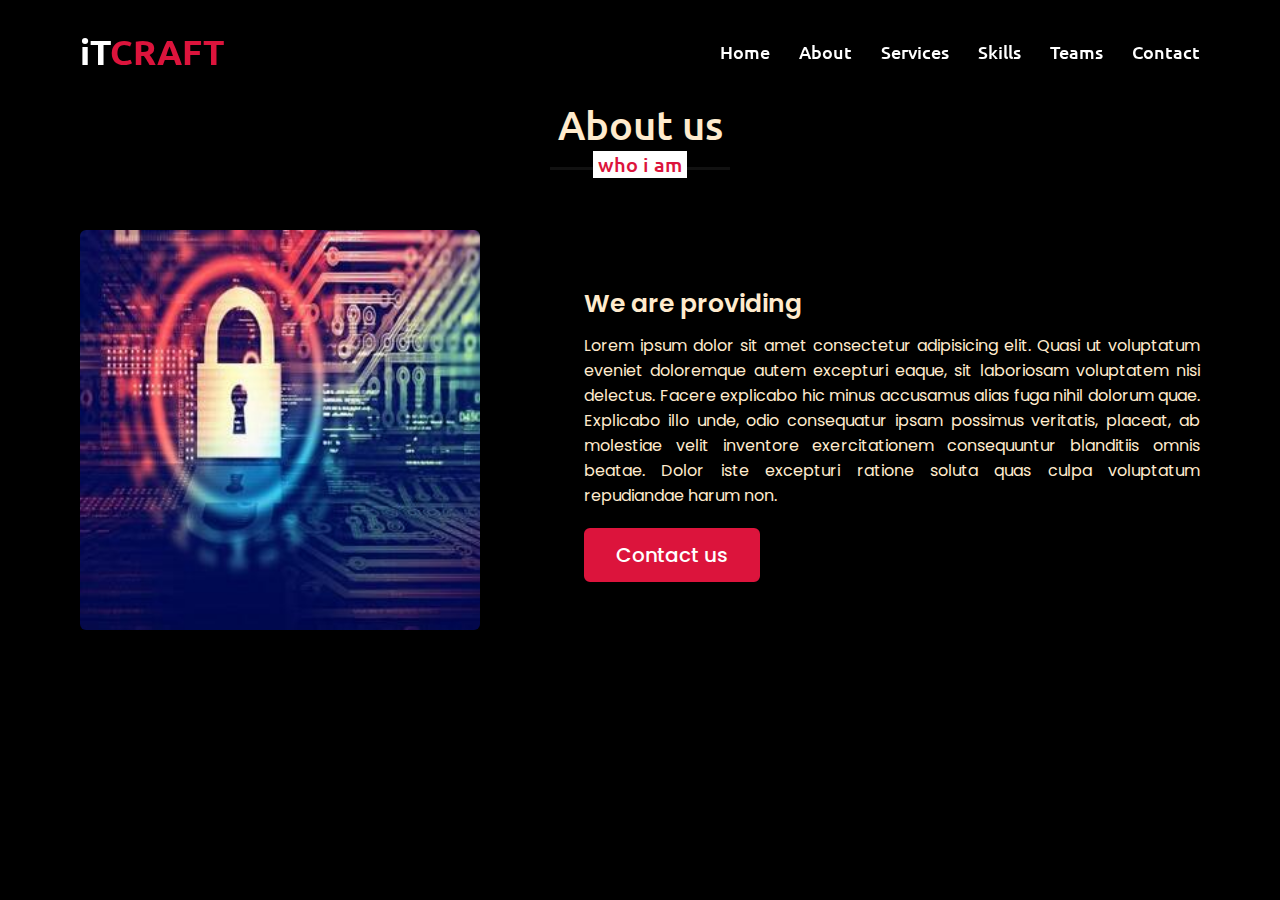
<file: about.html>
<!DOCTYPE html>
<html lang="en">
<head>
    <meta charset="UTF-8">
    <title>About</title>
    <link rel="stylesheet" href="style.css">
    <style>
        body{
            background-color: black;
            color: blanchedalmond;
        }
    </style>
</head>
<body>
<div class="scroll-up-btn">
    <i class="fas fa-angle-up"></i>
</div>
<nav class="navbar">
    <div class="max-width">
        <div class="logo"><a href="#">iT<span>CRAFT</span></a></div>
        <ul class="menu">
            <li><a href="index.html" class="menu-btn">Home</a></li>
            <li><a href="#about" class="menu-btn">About</a></li>
            <li><a href="index2.html" class="menu-btn">Services</a></li>
            <li><a href="skil.html" class="menu-btn">Skills</a></li>
            <li><a href="iteams.html" class="menu-btn">Teams</a></li>
            <li><a href="contauct.html" class="menu-btn">Contact</a></li>
        </ul>
        <div class="menu-btn">
            <i class="fas fa-bars"></i>
        </div>
    </div>
</nav>


    <section class="about" id="about">
        <div class="max-width">
            <h2 class="title">About us</h2>
            <div class="about-content">
                <div class="column left">
                    <img src="imgs/networking.jpg" alt="">
                </div>
                <div class="column right">
                    <div class="text">We are providing<span class="typing-2"></span></div>
                    <p>Lorem ipsum dolor sit amet consectetur adipisicing elit. Quasi ut voluptatum eveniet doloremque autem excepturi eaque, sit laboriosam voluptatem nisi delectus. Facere explicabo hic minus accusamus alias fuga nihil dolorum quae. Explicabo illo unde, odio consequatur ipsam possimus veritatis, placeat, ab molestiae velit inventore exercitationem consequuntur blanditiis omnis beatae. Dolor iste excepturi ratione soluta quas culpa voluptatum repudiandae harum non.</p>
                    <a href="#">Contact us</a>
                </div>
            </div>
        </div>
    </section>

    <script src="script.js"></script>
</body>
    
</html>
</file>
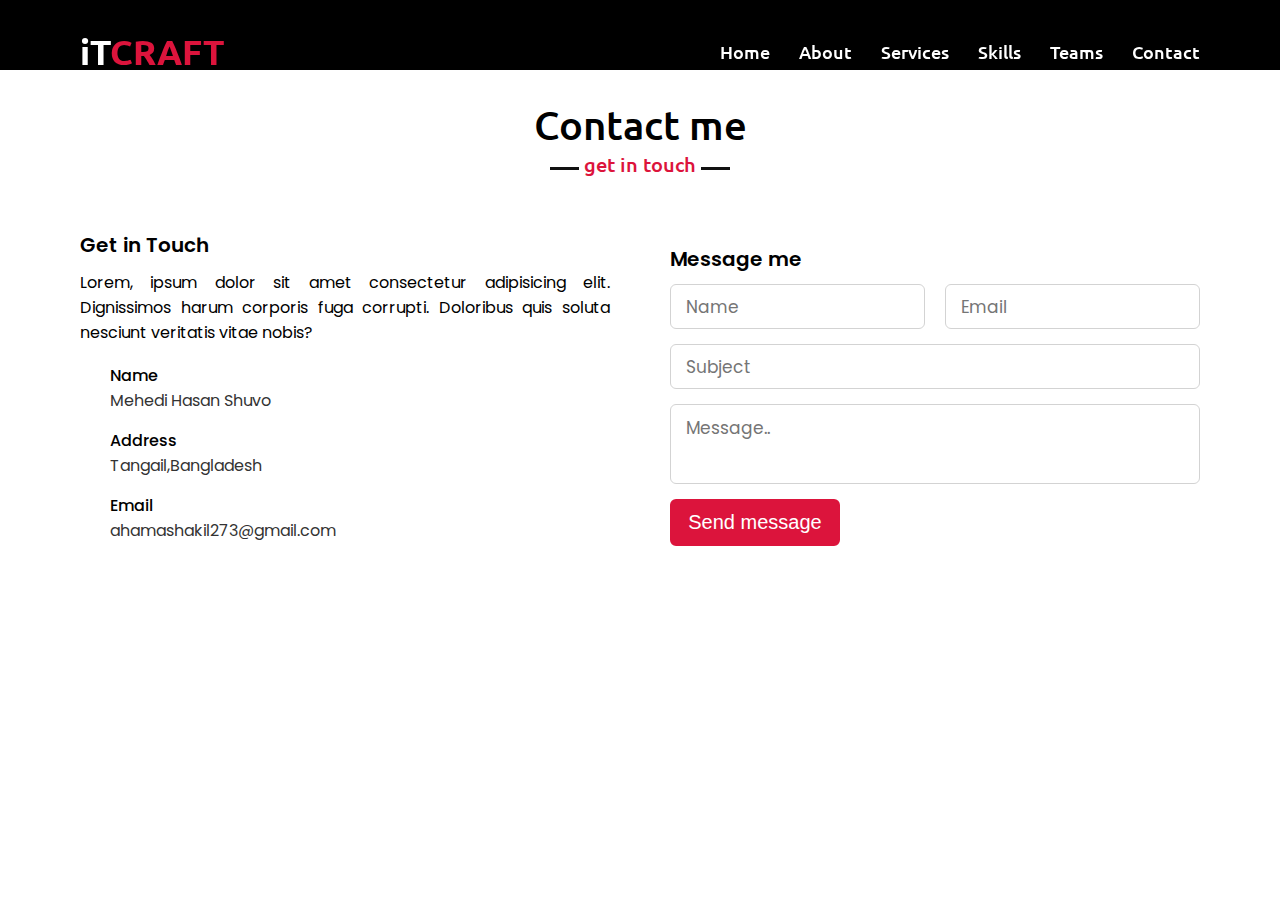
<file: contauct.html>
<!DOCTYPE html>
<html lang="en">
<head>
    <meta charset="UTF-8">
    <title>Document</title>
    <link rel="stylesheet" href="style.css">
</head>
<body>
    <nav class="navbar" style="background-color: black;height: 70px;">
        <div class="max-width">
            <div class="logo"><a href="#">iT<span>CRAFT</span></a></div>
            <ul class="menu">
                <li><a href="index.html" class="menu-btn">Home</a></li>
                <li><a href="about.html" class="menu-btn">About</a></li>
                <li><a href="index2.html" class="menu-btn">Services</a></li>
                <li><a href="skil.html" class="menu-btn">Skills</a></li>
                <li><a href="iteams.html" class="menu-btn">Teams</a></li>
                <li><a href="#contact" class="menu-btn">Contact</a></li>
            </ul>
            <div class="menu-btn">
                <i class="fas fa-bars"></i>
            </div>
        </div>
    </nav>


    <section class="contact" id="contact">
        <div class="max-width">
            <h2 class="title">Contact me</h2>
            <div class="contact-content">
                <div class="column left">
                    <div class="text">Get in Touch</div>
                    <p>Lorem, ipsum dolor sit amet consectetur adipisicing elit. Dignissimos harum corporis fuga corrupti. Doloribus quis soluta nesciunt veritatis vitae nobis?</p>
                    <div class="icons">
                        <div class="row">
                            <i class="fas fa-user"></i>
                            <div class="info">
                                <div class="head">Name</div>
                                <div class="sub-title">Mehedi Hasan Shuvo</div>
                            </div>
                        </div>
                        <div class="row">
                            <i class="fas fa-map-marker-alt"></i>
                            <div class="info">
                                <div class="head">Address</div>
                                <div class="sub-title">Tangail,Bangladesh</div>
                            </div>
                        </div>
                        <div class="row">
                            <i class="fas fa-envelope"></i>
                            <div class="info">
                                <div class="head">Email</div>
                                <div class="sub-title">ahamashakil273@gmail.com</div>
                            </div>
                        </div>
                    </div>
                </div>
                <div class="column right">
                    <div class="text">Message me</div>
                    <form action="#">
                        <div class="fields">
                            <div class="field name">
                                <input type="text" placeholder="Name" required>
                            </div>
                            <div class="field email">
                                <input type="email" placeholder="Email" required>
                            </div>
                        </div>
                        <div class="field">
                            <input type="text" placeholder="Subject" required>
                        </div>
                        <div class="field textarea">
                            <textarea cols="30" rows="10" placeholder="Message.." required></textarea>
                        </div>
                        <div class="button">
                            <button type="submit">Send message</button>
                        </div>
                    </form>
                </div>
            </div>
        </div>
    </section>
</body>
</html>
</file>
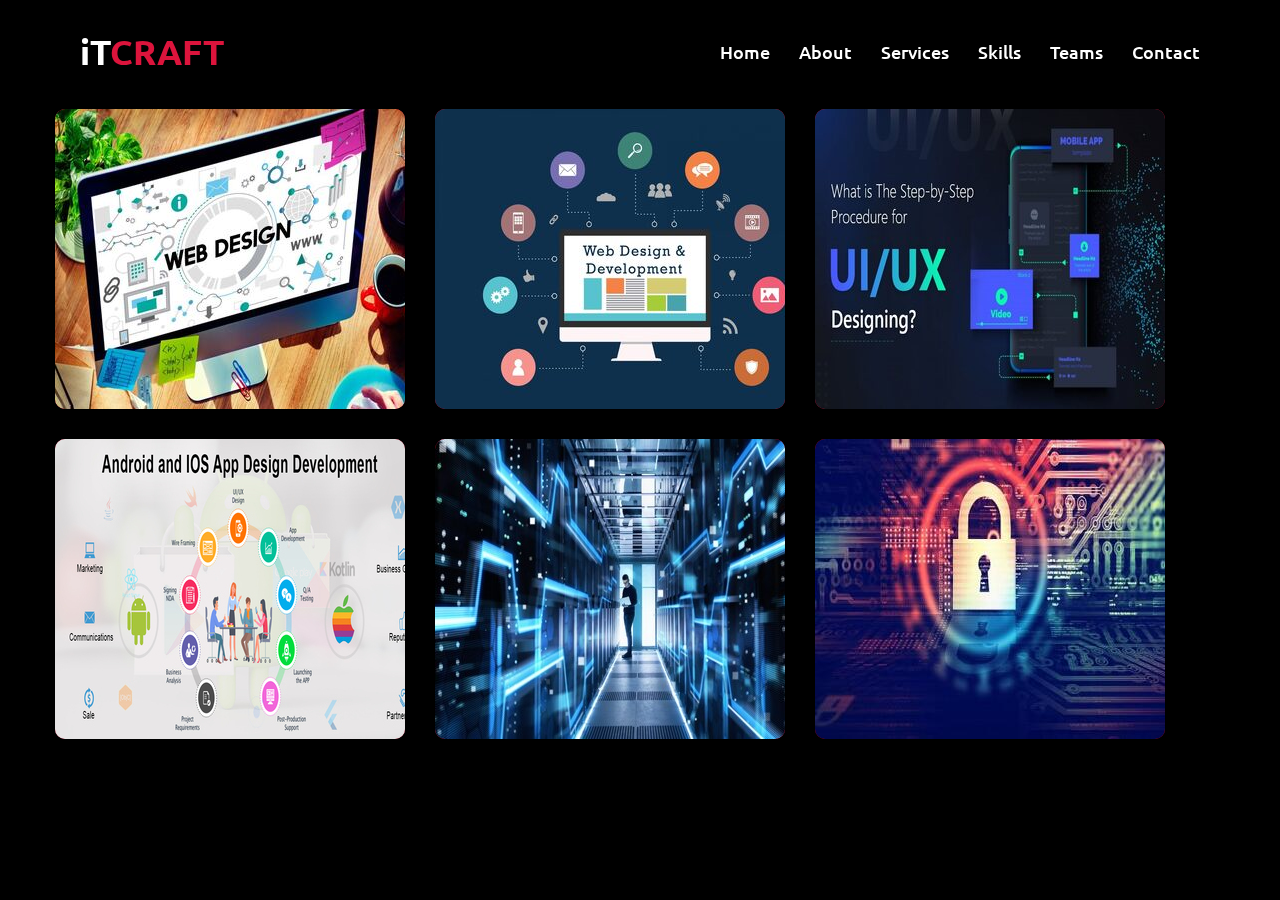
<file: index2.html>
<!DOCTYPE html>
<html lang="en">
<head>
    <meta charset="UTF-8">
    <title>Document</title>
    <meta http-equiv="X-UA-Compatible" content="IE=edge">
    <link rel="stylesheet" href="index.css">
    <link rel="stylesheet" href="style.css">

    
</head>
<body>
    <div class="scroll-up-btn">
        <i class="fas fa-angle-up"></i>
    </div>
    <nav class="navbar">
        <div class="max-width">
            <div class="logo"><a href="#">iT<span>CRAFT</span></a></div>
            <ul class="menu">
                <li><a href="index.html" class="menu-btn">Home</a></li>
                <li><a href="about.html" class="menu-btn">About</a></li>
                <li><a href="index2.html" class="menu-btn">Services</a></li>
                <li><a href="skil.html" class="menu-btn">Skills</a></li>
                <li><a href="iteams.html" class="menu-btn">Teams</a></li>
                <li><a href="contauct.html" class="menu-btn">Contact</a></li>
            </ul>
            <div class="menu-btn">
                <i class="fas fa-bars"></i>
            </div>
        </div>
    </nav>
 
  <br>
  <br>
  <br>
  

    <div class="container">
        <div class="box">
            <div class="icon"></div>
            <div class="content">
                <h3>Web Design</h3>
                <p>Lorem, ipsum dolor sit amet consectetur adipisicing elit. Eius nesciunt possimus suscipit, hic distinctio veritatis ullam quasi in enim a nostrum eos at porro, nisi blanditiis harum consectetur, illo sed!</p>
                <button  class="btn btn-outline-primary">Order now</button>
            </div>
    </div>
    <div class="containerr">
        <div class="box">
            <div class="icon"></div>
            <div class="content">
                <h3>Web Development</h3>
                <p>Lorem, ipsum dolor sit amet consectetur adipisicing elit. Eius nesciunt possimus suscipit, hic distinctio veritatis ullam quasi in enim a nostrum eos at porro, nisi blanditiis harum consectetur, illo sed!</p>
                <button  class="btn btn-outline-primary">Order now</button>
            </div>
      
    </div>
    <div class="containerx">
        <div class="box">
            <div class="icon"></div>
            <div class="content">
                <h3>UI/UX Design</h3>
                <p>Lorem, ipsum dolor sit amet consectetur adipisicing elit. Eius nesciunt possimus suscipit, hic distinctio veritatis ullam quasi in enim a nostrum eos at porro, nisi blanditiis harum consectetur, illo sed!</p>
                <button  class="btn btn-outline-primary">Order now</button>
            </div>
      
    </div>
    <div class="containerm">
        <div class="box">
            <div class="icon"></div>
            <div class="content">
                <h3>App Design</h3>
                <p>Lorem, ipsum dolor sit amet consectetur adipisicing elit. Eius nesciunt possimus suscipit, hic distinctio veritatis ullam quasi in enim a nostrum eos at porro, nisi blanditiis harum consectetur, illo sed!</p>
                <button  class="btn btn-outline-primary">Order now</button>
            </div>
      
    </div>
    <div class="containern">
        <div class="box">
            <div class="icon"></div>
            <div class="content">
                <h3>Database Mangment</h3>
                <p>Lorem, ipsum dolor sit amet consectetur adipisicing elit. Eius nesciunt possimus suscipit, hic distinctio veritatis ullam quasi in enim a nostrum eos at porro, nisi blanditiis harum consectetur, illo sed!</p>
                <button  class="btn btn-outline-primary">Order now</button>
            </div>
    </div>

    <div class="containerb">
        <div class="box">
            <div class="icon"></div>
            <div class="content">
                <h3>Networing securite</h3>
                <p>Lorem, ipsum dolor sit amet consectetur adipisicing elit. Eius nesciunt possimus suscipit, hic distinctio veritatis ullam quasi in enim a nostrum eos at porro, nisi blanditiis harum consectetur, illo sed!</p>
                <button  class="btn btn-outline-primary">Order now</button>
            </div>
    
</body>
</html>
</file>
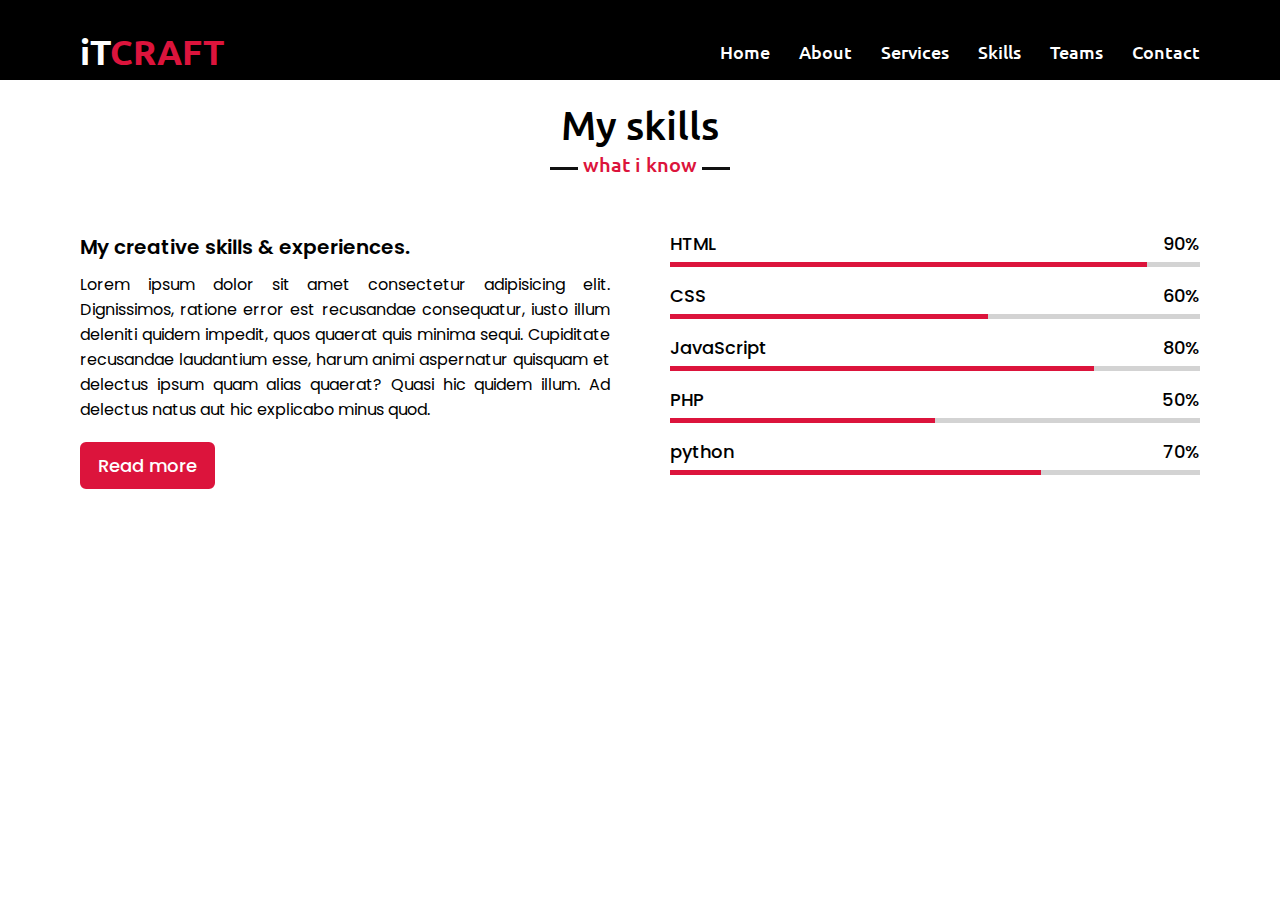
<file: skil.html>
<!DOCTYPE html>
<html lang="en">
<head>
    <meta charset="UTF-8">
    <title>Document</title>
    <link rel="stylesheet" href="style.css">
</head>
<body>
    
    <div class="scroll-up-btn">
        <i class="fas fa-angle-up"></i>
    </div>
    <nav class="navbar" style="background-color: black;height: 80px;">
        <div class="max-width">
            <div class="logo"><a href="#">iT<span>CRAFT</span></a></div>
            <ul class="menu">
                <li><a href="index.html" class="menu-btn">Home</a></li>
                <li><a href="about.html" class="menu-btn">About</a></li>
                <li><a href="index2.html" class="menu-btn">Services</a></li>
                <li><a href="skil.html" class="menu-btn">Skills</a></li>
                <li><a href="iteams.html" class="menu-btn">Teams</a></li>
                <li><a href="#contact" class="menu-btn">Contact</a></li>
            </ul>
            <div class="menu-btn">
                <i class="fas fa-bars"></i>
            </div>
        </div>
    </nav>
    <section class="skills" id="skills">
        <div class="max-width">
            <h2 class="title">My skills</h2>
            <div class="skills-content">
                <div class="column left">
                    <div class="text">My creative skills & experiences.</div>
                    <p>Lorem ipsum dolor sit amet consectetur adipisicing elit. Dignissimos, ratione error est recusandae consequatur, iusto illum deleniti quidem impedit, quos quaerat quis minima sequi. Cupiditate recusandae laudantium esse, harum animi aspernatur quisquam et delectus ipsum quam alias quaerat? Quasi hic quidem illum. Ad delectus natus aut hic explicabo minus quod.</p>
                    <a href="#">Read more</a>
                </div>
                <div class="column right">
                    <div class="bars">
                        <div class="info">
                            <span>HTML</span>
                            <span>90%</span>
                        </div>
                        <div class="line html"></div>
                    </div>
                    <div class="bars">
                        <div class="info">
                            <span>CSS</span>
                            <span>60%</span>
                        </div>
                        <div class="line css"></div>
                    </div>
                    <div class="bars">
                        <div class="info">
                            <span>JavaScript</span>
                            <span>80%</span>
                        </div>
                        <div class="line js"></div>
                    </div>
                    <div class="bars">
                        <div class="info">
                            <span>PHP</span>
                            <span>50%</span>
                        </div>
                        <div class="line php"></div>
                    </div>
                    <div class="bars">
                        <div class="info">
                            <span>python</span>
                            <span>70%</span>
                        </div>
                        <div class="line mysql"></div>
                    </div>
                </div>
            </div>
        </div>
    </section>

</body>
</html>
</file>
<file: style.css>
/*  import google fonts */
@import url('https://fonts.googleapis.com/css2?family=Poppins:wght@400;500;600;700&family=Ubuntu:wght@400;500;700&display=swap');

*{
    margin: 0;
    padding: 0;
    box-sizing: border-box;
    text-decoration: none;
}
html{
    scroll-behavior: smooth;
}

/* custom scroll bar */
::-webkit-scrollbar {
    width: 10px;
}
::-webkit-scrollbar-track {
    background: #f1f1f1;
}
::-webkit-scrollbar-thumb {
    background: #888;
}

::-webkit-scrollbar-thumb:hover {
    background: #555;
}

/* all similar content styling codes */
section{
    padding: 100px 0;
}
.max-width{
    max-width: 1300px;
    padding: 0 80px;
    margin: auto;
}
.about, .services, .skills, .teams, .contact, footer{
    font-family: 'Poppins', sans-serif;
}
.about .about-content, 
.services .serv-content,
.skills .skills-content,
.contact .contact-content{
    display: flex;
    flex-wrap: wrap;
    align-items: center;
    justify-content: space-between;
}
section .title{
    position: relative;
    text-align: center;
    font-size: 40px;
    font-weight: 500;
    margin-bottom: 60px;
    padding-bottom: 20px;
    font-family: 'Ubuntu', sans-serif;
}
section .title::before{
    content: "";
    position: absolute;
    bottom: 0px;
    left: 50%;
    width: 180px;
    height: 3px;
    background: #111;
    transform: translateX(-50%);
}
section .title::after{
    position: absolute;
    bottom: -8px;
    left: 50%;
    font-size: 20px;
    color: crimson;
    padding: 0 5px;
    background: #fff;
    transform: translateX(-50%);
}

/* navbar styling */
.navbar{
    position: fixed;
    width: 100%;
    z-index: 999;
    padding: 30px 0;
    font-family: 'Ubuntu', sans-serif;
    transition: all 0.3s ease;
}
.navbar.sticky{
    padding: 15px 0;
    background: crimson;
}
.navbar .max-width{
    display: flex;
    align-items: center;
    justify-content: space-between;
}
.navbar .logo a{
    color: #fff;
    font-size: 35px;
    font-weight: 600;
}
.navbar .logo a span{
    color: crimson;
    transition: all 0.3s ease;
}
.navbar.sticky .logo a span{
    color: #fff;
}
.navbar .menu li{
    list-style: none;
    display: inline-block;
}
.navbar .menu li a{
    display: block;
    color: #fff;
    font-size: 18px;
    font-weight: 500;
    margin-left: 25px;
    transition: color 0.3s ease;
}
.navbar .menu li a:hover{
    color: crimson;
}
.navbar.sticky .menu li a:hover{
    color: #fff;
}

/* menu btn styling */
.menu-btn{
    color: #fff;
    font-size: 23px;
    cursor: pointer;
    display: none;
}
.scroll-up-btn{
    position: fixed;
    height: 45px;
    width: 42px;
    background: crimson;
    right: 30px;
    bottom: 10px;
    text-align: center;
    line-height: 45px;
    color: #fff;
    z-index: 9999;
    font-size: 30px;
    border-radius: 6px;
    border-bottom-width: 2px;
    cursor: pointer;
    opacity: 0;
    pointer-events: none;
    transition: all 0.3s ease;
}
.scroll-up-btn.show{
    bottom: 30px;
    opacity: 1;
    pointer-events: auto;
}
.scroll-up-btn:hover{
    filter: brightness(90%);
}

  
/* home section styling */
.home{
    display: flex;
    background: url(images/banner7.jpg) no-repeat center;
    height: 100vh;
    color: #fff;
    min-height: 500px;
    background-size: cover;
    background-attachment: fixed;
    font-family: 'Ubuntu', sans-serif;
}
.home .max-width{
    margin: auto 0 auto 30px;
}
.home .home-content .text-1{
    font-size: 27px;
}
.home .home-content .text-2{
    font-size: 75px;
    font-weight: 600;
    margin-left: -3px;
}
.home .home-content .text-3{
    font-size: 40px;
    margin: 5px 0;
}
.home .home-content .text-3 span{
    color: crimson;
    font-weight: 500;
}
.home .home-content a{
    display: inline-block;
    background: crimson;
    color: #fff;
    font-size: 25px;
    padding: 12px 36px;
    margin-top: 20px;
    font-weight: 400;
    border-radius: 6px;
    border: 2px solid crimson;
    transition: all 0.3s ease;
}
.home .home-content a:hover{
    color: crimson;
    background: none;
}

/* about section styling */
.about .title::after{
    content: "who i am";
}
.about .about-content .left{
    width: 45%;
}
.about .about-content .left img{
    height: 400px;
    width: 400px;
    object-fit: cover;
    border-radius: 6px;
}
.about .about-content .right{
    width: 55%;
}
.about .about-content .right .text{
    font-size: 25px;
    font-weight: 600;
    margin-bottom: 10px;
}
.about .about-content .right .text span{
    color: crimson;
}
.about .about-content .right p{
    text-align: justify;
}
.about .about-content .right a{
    display: inline-block;
    background: crimson;
    color: #fff;
    font-size: 20px;
    font-weight: 500;
    padding: 10px 30px;
    margin-top: 20px;
    border-radius: 6px;
    border: 2px solid crimson;
    transition: all 0.3s ease;
}
.about .about-content .right a:hover{
    color: crimson;
    background: none;
}

/* services section styling */
.services, .teams{
    color:#fff;
    background: #111;
}
.services .title::before,
.teams .title::before{
    background: #fff;
}
.services .title::after,
.teams .title::after{
    background: #111;
    content: "what i provide";
}
.services .serv-content .card{
    width: calc(33% - 20px);
    background: #222;
    text-align: center;
    border-radius: 6px;
    padding: 20px 25px;
    cursor: pointer;
    transition: all 0.3s ease;
}
.services .serv-content .card:hover{
    background: crimson;
}
.services .serv-content .card .box{
    transition: all 0.3s ease;
}
.services .serv-content .card:hover .box{
    transform: scale(1.05);
}
.services .serv-content .card i{
    font-size: 50px;
    color: crimson;
    transition: color 0.3s ease;
}
.services .serv-content .card:hover i{
    color: #fff;
}
.services .serv-content .card .text{
    font-size: 25px;
    font-weight: 500;
    margin: 10px 0 7px 0;
}

/* skills section styling */

.skills .title::after{
    content: "what i know";
}
.skills .skills-content .column{
    width: calc(50% - 30px);
}
.skills .skills-content .left .text{
    font-size: 20px;
    font-weight: 600;
    margin-bottom: 10px;
}
.skills .skills-content .left p{
    text-align: justify;
}
.skills .skills-content .left a{
    display: inline-block;
    background: crimson;
    color: #fff;
    font-size: 18px;
    font-weight: 500;
    padding: 8px 16px;
    margin-top: 20px;
    border-radius: 6px;
    border: 2px solid crimson;
    transition: all 0.3s ease;
}
.skills .skills-content .left a:hover{
    color: crimson;
    background: none;
}
.skills .skills-content .right .bars{
    margin-bottom: 15px;
}
.skills .skills-content .right .info{
    display: flex;
    margin-bottom: 5px;
    align-items: center;
    justify-content: space-between;
}
.skills .skills-content .right span{
    font-weight: 500;
    font-size: 18px;
}
.skills .skills-content .right .line{
    height: 5px;
    width: 100%;
    background: lightgrey;
    position: relative;
}
.skills .skills-content .right .line::before{
    content: "";
    position: absolute;
    height: 100%;
    left: 0;
    top: 0;
    background: crimson;
}
.skills-content .right .html::before{
    width: 90%;
}
.skills-content .right .css::before{
    width: 60%;
}
.skills-content .right .js::before{
    width: 80%;
}
.skills-content .right .php::before{
    width: 50%;
}
.skills-content .right .mysql::before{
    width: 70%;
}

/* teams section styling */
.teams .title::after{
    content: "who with me";
}
.teams .carousel .card{
    background: #222;
    border-radius: 6px;
    padding: 25px 35px;
    text-align: center;
    overflow: hidden;
    transition: all 0.3s ease;
}
.teams .carousel .card:hover{
    background: crimson;
}
.teams .carousel .card .box{
    display: flex;
    flex-direction: column;
    align-items: center;
    justify-content: center;
    transition: all 0.3s ease;
}
.teams .carousel .card:hover .box{
    transform: scale(1.05);
}
.teams .carousel .card .text{
    font-size: 25px;
    font-weight: 500;
    margin: 10px 0 7px 0;
}
.teams .carousel .card img{
    height: 150px;
    width: 150px;
    object-fit: cover;
    border-radius: 50%;
    border: 5px solid crimson;
    transition: all 0.3s ease;
}
.teams .carousel .card:hover img{
    border-color: #fff;
}
.owl-dots{
    text-align: center;
    margin-top: 20px;
}
.owl-dot{
    height: 13px;
    width: 13px;
    margin: 0 5px;
    outline: none!important;
    border-radius: 50%;
    border: 2px solid crimson!important;
    transition: all 0.3s ease;
}
.owl-dot.active{
    width: 35px;
    border-radius: 14px;
}
.owl-dot.active,
.owl-dot:hover{
    background: crimson!important;
}

/* contact section styling */
.contact .title::after{
    content: "get in touch";
}
.contact .contact-content .column{
    width: calc(50% - 30px);
}
.contact .contact-content .text{
    font-size: 20px;
    font-weight: 600;
    margin-bottom: 10px;
}
.contact .contact-content .left p{
    text-align: justify;
}
.contact .contact-content .left .icons{
    margin: 10px 0;
}
.contact .contact-content .row{
    display: flex;
    height: 65px;
    align-items: center;
}
.contact .contact-content .row .info{
    margin-left: 30px;
}
.contact .contact-content .row i{
    font-size: 25px;
    color: crimson;
}
.contact .contact-content .info .head{
    font-weight: 500;
}
.contact .contact-content .info .sub-title{
    color: #333;
}
.contact .right form .fields{
    display: flex;
}
.contact .right form .field,
.contact .right form .fields .field{
    height: 45px;
    width: 100%;
    margin-bottom: 15px;
}
.contact .right form .textarea{
    height: 80px;
    width: 100%;
}
.contact .right form .name{
    margin-right: 10px;
}
.contact .right form .email{
    margin-left: 10px;  
}
.contact .right form .field input,
.contact .right form .textarea textarea{
    height: 100%;
    width: 100%;
    border: 1px solid lightgrey;
    border-radius: 6px;
    outline: none;
    padding: 0 15px;
    font-size: 17px;
    font-family: 'Poppins', sans-serif;
    transition: all 0.3s ease;
}
.contact .right form .field input:focus,
.contact .right form .textarea textarea:focus{
    border-color: #b3b3b3;
}
.contact .right form .textarea textarea{
    padding-top: 10px;
    resize: none;
}
.contact .right form .button{
    height: 47px;
    width: 170px;
}
.contact .right form .button button{
    width: 100%;
    height: 100%;
    border: 2px solid crimson;
    background: crimson;
    color: #fff;
    outline: none;
    font-size: 20px;
    font-weight: 500;
    border-radius: 6px;
    cursor: pointer;
    transition: all 0.3s ease;
}
.contact .right form .button button:hover{
    color: crimson;
    background: none;
}

/* footer section styling */
footer{
    background: #111;
    padding: 15px 23px;
    color: #fff;
    text-align: center;
}
footer span a{
    color: crimson;
    text-decoration: none;
}
footer span a:hover{
    text-decoration: underline;
}


/* responsive media query start */
@media (max-width: 1300px) {
    .home .max-width{
        margin-left: 0px;
    }
}

@media (max-width: 1104px) {
    .about .about-content .left img{
        height: 350px;
        width: 350px;
    }
}

@media (max-width: 991px) {
    .max-width{
        padding: 0 50px;
    }
}
@media (max-width: 947px){
    .menu-btn{
        display: block;
        z-index: 999;
    }
    .menu-btn i.active:before{
        content: "\f00d";
    }
    .navbar .menu{
        position: fixed;
        height: 100vh;
        width: 100%;
        left: -100%;
        top: 0;
        background: #111;
        text-align: center;
        padding-top: 80px;
        transition: all 0.3s ease;
    }
    .navbar .menu.active{
        left: 0;
    }
    .navbar .menu li{
        display: block;
    }
    .navbar .menu li a{
        display: inline-block;
        margin: 20px 0;
        font-size: 25px;
    }
    .home .home-content .text-2{
        font-size: 70px;
    }
    .home .home-content .text-3{
        font-size: 35px;
    }
    .home .home-content a{
        font-size: 23px;
        padding: 10px 30px;
    }
    .max-width{
        max-width: 930px;
    }
    .about .about-content .column{
        width: 100%;
    }
    .about .about-content .left{
        display: flex;
        justify-content: center;
        margin: 0 auto 60px;
    }
    .about .about-content .right{
        flex: 100%;
    }
    .services .serv-content .card{
        width: calc(50% - 10px);
        margin-bottom: 20px;
    }
    .skills .skills-content .column,
    .contact .contact-content .column{
        width: 100%;
        margin-bottom: 35px;
    }
}

@media (max-width: 690px) {
    .max-width{
        padding: 0 23px;
    }
    .home .home-content .text-2{
        font-size: 60px;
    }
    .home .home-content .text-3{
        font-size: 32px;
    }
    .home .home-content a{
        font-size: 20px;
    }
    .services .serv-content .card{
        width: 100%;
    }
}

@media (max-width: 500px) {
    .home .home-content .text-2{
        font-size: 50px;
    }
    .home .home-content .text-3{
        font-size: 27px;
    }
    .about .about-content .right .text,
    .skills .skills-content .left .text{
        font-size: 19px;
    }
    .contact .right form .fields{
        flex-direction: column;
    }
    .contact .right form .name,
    .contact .right form .email{
        margin: 0;
    }
    .scroll-up-btn{
        right: 15px;
        bottom: 15px;
        height: 38px;
        width: 35px;
        font-size: 23px;
        line-height: 38px;
    }
}
</file>
<file: index.css>
body{
    margin: 0;
    padding: 0;
    font-family: sans-serif;
    background: url(imgs/black.png);
}

/* navbar styling */

.navbar{
    position: fixed;
    width: 100%;
    z-index: 999;
    padding: 30px 0;
    font-family: 'Ubuntu', sans-serif;
    transition: all 0.3s ease;
}
.navbar.sticky{
    padding: 15px 0;
    background: crimson;
}
.navbar .max-width{
    display: flex;
    align-items: center;
    justify-content: space-between;
}
.navbar .logo a{
    color: #fff;
    font-size: 35px;
    font-weight: 600;
}
.navbar .logo a span{
    color: crimson;
    transition: all 0.3s ease;
}
.navbar.sticky .logo a span{
    color: #fff;
}
.navbar .menu li{
    list-style: none;
    display: inline-block;
}
.navbar .menu li a{
    display: block;
    color: #fff;
    font-size: 18px;
    font-weight: 500;
    margin-left: 25px;
    transition: color 0.3s ease;
}
.navbar .menu li a:hover{
    color: crimson;
}
.navbar.sticky .menu li a:hover{
    color: #fff;

}

.container
{
    position: relative;
    width: 1200px;
    height: 300px;
    margin: 40px auto;
    background-image: #DC143C;
}

.container .box
{
    position: relative;
    width: 350px;
    height: 300px;
    background:#DC143C;
    float: left;
    margin: 15px;
    box-sizing: border-box;
    overflow: hidden;
    border-radius: 10px;

}

.container .box .icon
{
    position: absolute;
    top:0;
    left: 0;
    width: 100%;
    height: 100%;
    background: url(imgs/imresizer.com\ \(6\).jpg);
    transition: 0.5s;
    z-index: 1;
}
.container .box:hover .icon
{
    top: 20px;
    left:37%;
    width: 80px;
    height: 80px;
    border-radius: 50%;
}

.container .box .icon .fa
{
    position: absolute;
    top: 50%;
    left:50%;
    transform:translate(-50%,-50%);
    font-size: 80px;
    transition: 0.5s;
    color: rgb(53, 44, 44);
}

.container .box:hover .icon .fa
{
    font-size: 40px;
}

.container .box .content
{
    position: absolute;
    top: 100%;
    height: calc(100% - 100%);
    text-align: center;
    padding: 20px;
    box-sizing: border-box;
    transition: 0.5s;
    opacity: 0;

}
.container .box:hover .content
{
    top: 100px; 
    opacity: 1;
}

.container .box .content h3
{
    margin:  0 0 10px;
    padding: 0 ;
    color: rgb(0, 0, 0);
    font-size: 24px;
}
.container .box .content p
{
    margin: 0;
    padding: 0;
    color: rgb(0, 0, 0);
}



.containerr
{
    position: relative;
    width: 1200px;
    height: 300px;
    margin: 40px auto;
    background-image: #DC143C;
}

.containerr .box
{
    position: relative;
    width: 350px;
    height: 300px;
    background:#DC143C;
    float: left;
    margin: 15px;
    box-sizing: border-box;
    overflow: hidden;
    border-radius: 10px;

}

.containerr .box .icon
{
    position: absolute;
    top:0;
    left: 0;
    width: 100%;
    height: 100%;
    background: url(imgs/web\ desing.jpg);
    z-index: 1;
}
.containerr .box:hover .icon
{
    top: 20px;
    left:37%;
    width: 80px;
    height: 80px;
    border-radius: 50%;
}

.containerr .box .icon .fa
{
    position: absolute;
    top: 50%;
    left:50%;
    transform:translate(-50%,-50%);
    font-size: 80px;
    transition: 0.5s;
    color: rgb(53, 44, 44);
}

.containerr .box:hover .icon .fa
{
    font-size: 40px;
}

.containerr .box .content
{
    position: absolute;
    top: 100%;
    height: calc(100% - 100%);
    text-align: center;
    padding: 20px;
    box-sizing: border-box;
    transition: 0.5s;
    opacity: 0;

}
.containerr .box:hover .content
{
    top: 100px; 
    opacity: 1;
}

.containerr .box .content h3
{
    margin:  0 0 10px;
    padding: 0 ;
    color: rgb(0, 0, 0);
    font-size: 24px;
}
.containerr .box .content p
{
    margin: 0;
    padding: 0;
    color: rgb(0, 0, 0);
}

.containerx
{
    position: relative;
    width: 1200px;
    height: 300px;
    margin: 40px auto;
    background-image: #DC143C;
}

.containerx .box
{
    position: relative;
    width: 350px;
    height: 300px;
    background:#DC143C;
    float: left;
    margin: 15px;
    box-sizing: border-box;
    overflow: hidden;
    border-radius: 10px;

}

.containerx .box .icon
{
    position: absolute;
    top:0;
    left: 0;
    width: 100%;
    height: 100%;
    background: url(imgs/ui.jpg);
    transition: 0.5s;
    z-index: 1;
}
.containerx .box:hover .icon
{
    top: 20px;
    left:37%;
    width: 80px;
    height: 80px;
    border-radius: 50%;
}

.containerx .box .icon .fa
{
    position: absolute;
    top: 50%;
    left:50%;
    transform:translate(-50%,-50%);
    font-size: 80px;
    transition: 0.5s;
    color: rgb(53, 44, 44);
}

.containerx .box:hover .icon .fa
{
    font-size: 40px;
}

.containerx .box .content
{
    position: absolute;
    top: 100%;
    height: calc(100% - 100%);
    text-align: center;
    padding: 20px;
    box-sizing: border-box;
    transition: 0.5s;
    opacity: 0;

}
.containerx .box:hover .content
{
    top: 100px; 
    opacity: 1;
}

.containerx .box .content h3
{
    margin:  0 0 10px;
    padding: 0 ;
    color: rgb(0, 0, 0);
    font-size: 24px;
}
.containerx .box .content p
{
    margin: 0;
    padding: 0;
    color: rgb(0, 0, 0);
}

.containerm
{
    position: relative;
    width: 1200px;
    height: 300px;
    margin: 40px auto;
    background-image: #DC143C;
}

.containerm .box
{
    position: relative;
    width: 350px;
    height: 300px;
    background:#DC143C;
    float: left;
    margin: 15px;
    box-sizing: border-box;
    overflow: hidden;
    border-radius: 10px;

}

.containerm .box .icon
{
    position: absolute;
    top:0;
    left: 0;
    width: 100%;
    height: 100%;
    background: url(imgs/app.jpg);
    transition: 0.5s;
    z-index: 1;
}
.containerm .box:hover .icon
{
    top: 20px;
    left:37%;
    width: 80px;
    height: 80px;
    border-radius: 50%;
}

.containerm .box .icon .fa
{
    position: absolute;
    top: 50%;
    left:50%;
    transform:translate(-50%,-50%);
    font-size: 80px;
    transition: 0.5s;
    color: rgb(53, 44, 44);
}

.containerm .box:hover .icon .fa
{
    font-size: 40px;
}

.containerm .box .content
{
    position: absolute;
    top: 100%;
    height: calc(100% - 100%);
    text-align: center;
    padding: 20px;
    box-sizing: border-box;
    transition: 0.5s;
    opacity: 0;

}
.containerm .box:hover .content
{
    top: 100px; 
    opacity: 1;
}

.containerm .box .content h3
{
    margin:  0 0 10px;
    padding: 0 ;
    color: rgb(0, 0, 0);
    font-size: 24px;
}
.containerm .box .content p
{
    margin: 0;
    padding: 0;
    color: rgb(0, 0, 0);
}

.containern
{
    position: relative;
    width: 1200px;
    height: 300px;
    margin: 40px auto;
    background-image: #DC143C;
}

.containern .box
{
    position: relative;
    width: 350px;
    height: 300px;
    background:#DC143C;
    float: left;
    margin: 15px;
    box-sizing: border-box;
    overflow: hidden;
    border-radius: 10px;

}

.containern .box .icon
{
    position: absolute;
    top:0;
    left: 0;
    width: 100%;
    height: 100%;
    background: url(imgs/datavase.jpg);
    transition: 0.5s;
    z-index: 1;
}
.containern .box:hover .icon
{
    top: 20px;
    left:37%;
    width: 80px;
    height: 80px;
    border-radius: 50%;
}

.containern .box .icon .fa
{
    position: absolute;
    top: 50%;
    left:50%;
    transform:translate(-50%,-50%);
    font-size: 80px;
    transition: 0.5s;
    color: rgb(53, 44, 44);
}

.containern .box:hover .icon .fa
{
    font-size: 40px;
}

.containern .box .content
{
    position: absolute;
    top: 100%;
    height: calc(100% - 100%);
    text-align: center;
    padding: 20px;
    box-sizing: border-box;
    transition: 0.5s;
    opacity: 0;

}
.containern .box:hover .content
{
    top: 100px; 
    opacity: 1;
}

.containern .box .content h3
{
    margin:  0 0 10px;
    padding: 0 ;
    color: rgb(0, 0, 0);
    font-size: 24px;
}
.containern .box .content p
{
    margin: 0;
    padding: 0;
    color: rgb(0, 0, 0);
}


.containerb
{
    position: relative;
    width: 1200px;
    height: 300px;
    margin: 40px auto;
    background-image: rgb(199, 30, 30);
}

.containerb .box
{
    position: relative;
    width: 350px;
    height: 300px;
    background:rgba(221, 6, 6, 0.911);
    float: left;
    margin: 15px;
    box-sizing: border-box;
    overflow: hidden;
    border-radius: 10px;

}

.containerb .box .icon
{
    position: absolute;
    top:0;
    left: 0;
    width: 100%;
    height: 100%;
    background: url(imgs/networking.jpg);
    transition: 0.5s;
    z-index: 1;
}
.containerb .box:hover .icon
{
    top: 20px;
    left:37%;
    width: 80px;
    height: 80px;
    border-radius: 50%;
}

.containerb .box .icon .fa
{
    position: absolute;
    top: 50%;
    left:50%;
    transform:translate(-50%,-50%);
    font-size: 80px;
    transition: 0.5s;
    color: rgb(53, 44, 44);
}

.containerb .box:hover .icon .fa
{
    font-size: 40px;
}

.containerb .box .content
{
    position: absolute;
    top: 100%;
    height: calc(100% - 100%);
    text-align: center;
    padding: 20px;
    box-sizing: border-box;
    transition: 0.5s;
    opacity: 0;

}
.containerb .box:hover .content
{
    top: 100px; 
    opacity: 1;
}

.containerb .box .content h3
{
    margin:  0 0 10px;
    padding: 0 ;
    color: rgb(0, 0, 0);
    font-size: 24px;
}
.containerb .box .content p
{
    margin: 0;
    padding: 0;
    color: rgb(0, 0, 0);
}
</file>
